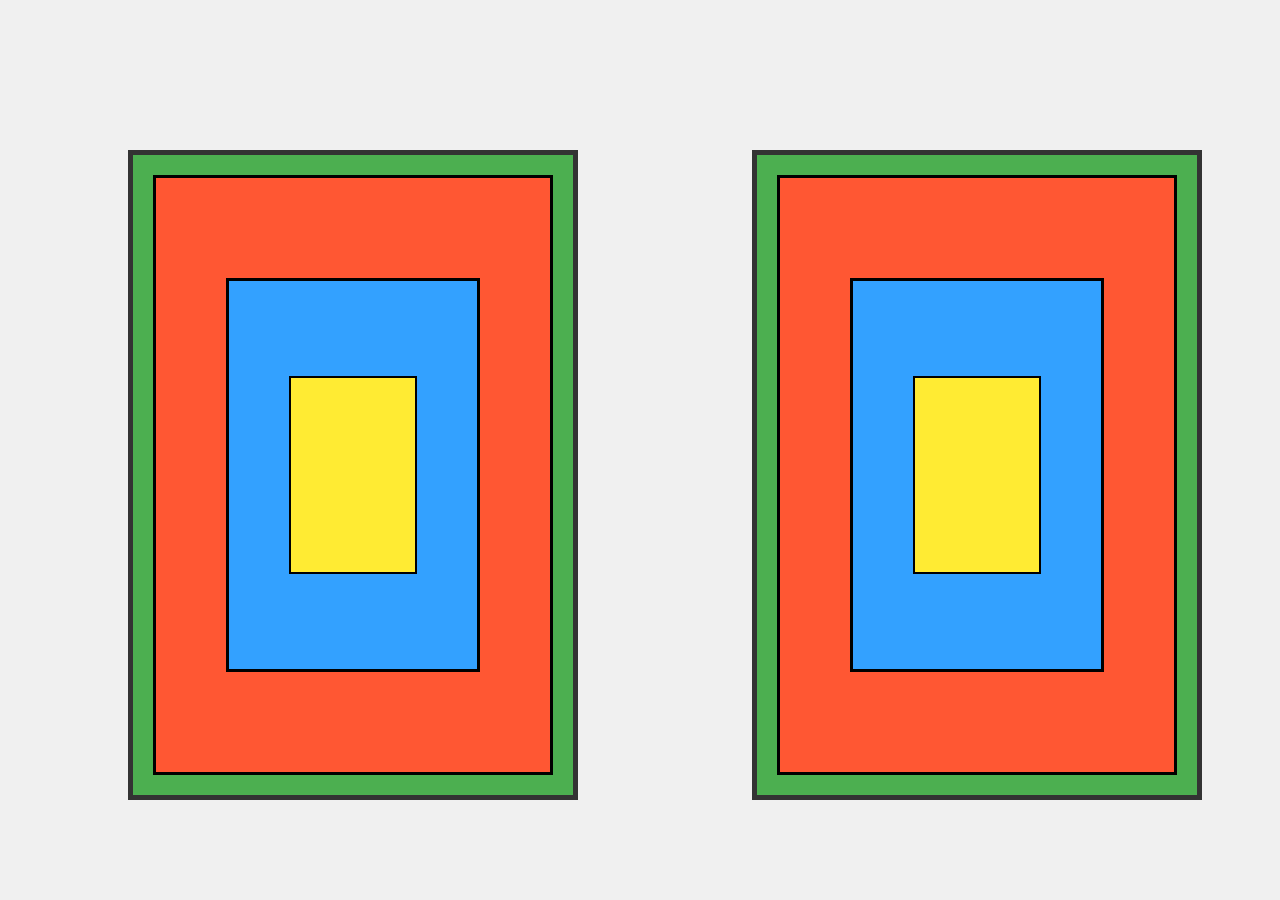
<file: portfolio/Modules/index.html>
<!DOCTYPE html>
<html lang="en">
<head>
    <meta charset="UTF-8">
    <meta name="viewport" content="width=device-width, initial-scale=1.0">
    <title>Nested Box Model</title>
    <link rel="stylesheet" href="styles.css">
</head>
<body>
    <div class="container">
        <!-- Left Box -->
        <div class="box left-box">
            <div class="outer-box">
                <!-- Large Box -->
                <div class="inner-box large-box">
                    <!-- Nested Medium Box -->
                    <div class="nested-box medium-nested-box">
                        <!-- Nested Small Box -->
                        <div class="nested-box small-nested-box"></div>
                    </div>
                </div>
            </div>
        </div>
        
        <!-- Right Box -->
        <div class="box right-box">
            <div class="outer-box">
                <!-- Large Box -->
                <div class="inner-box large-box">
                    <!-- Nested Medium Box -->
                    <div class="nested-box medium-nested-box">
                        <!-- Nested Small Box -->
                        <div class="nested-box small-nested-box"></div>
                    </div>
                </div>
            </div>
        </div>
    </div>
</body>
</html>
</file>
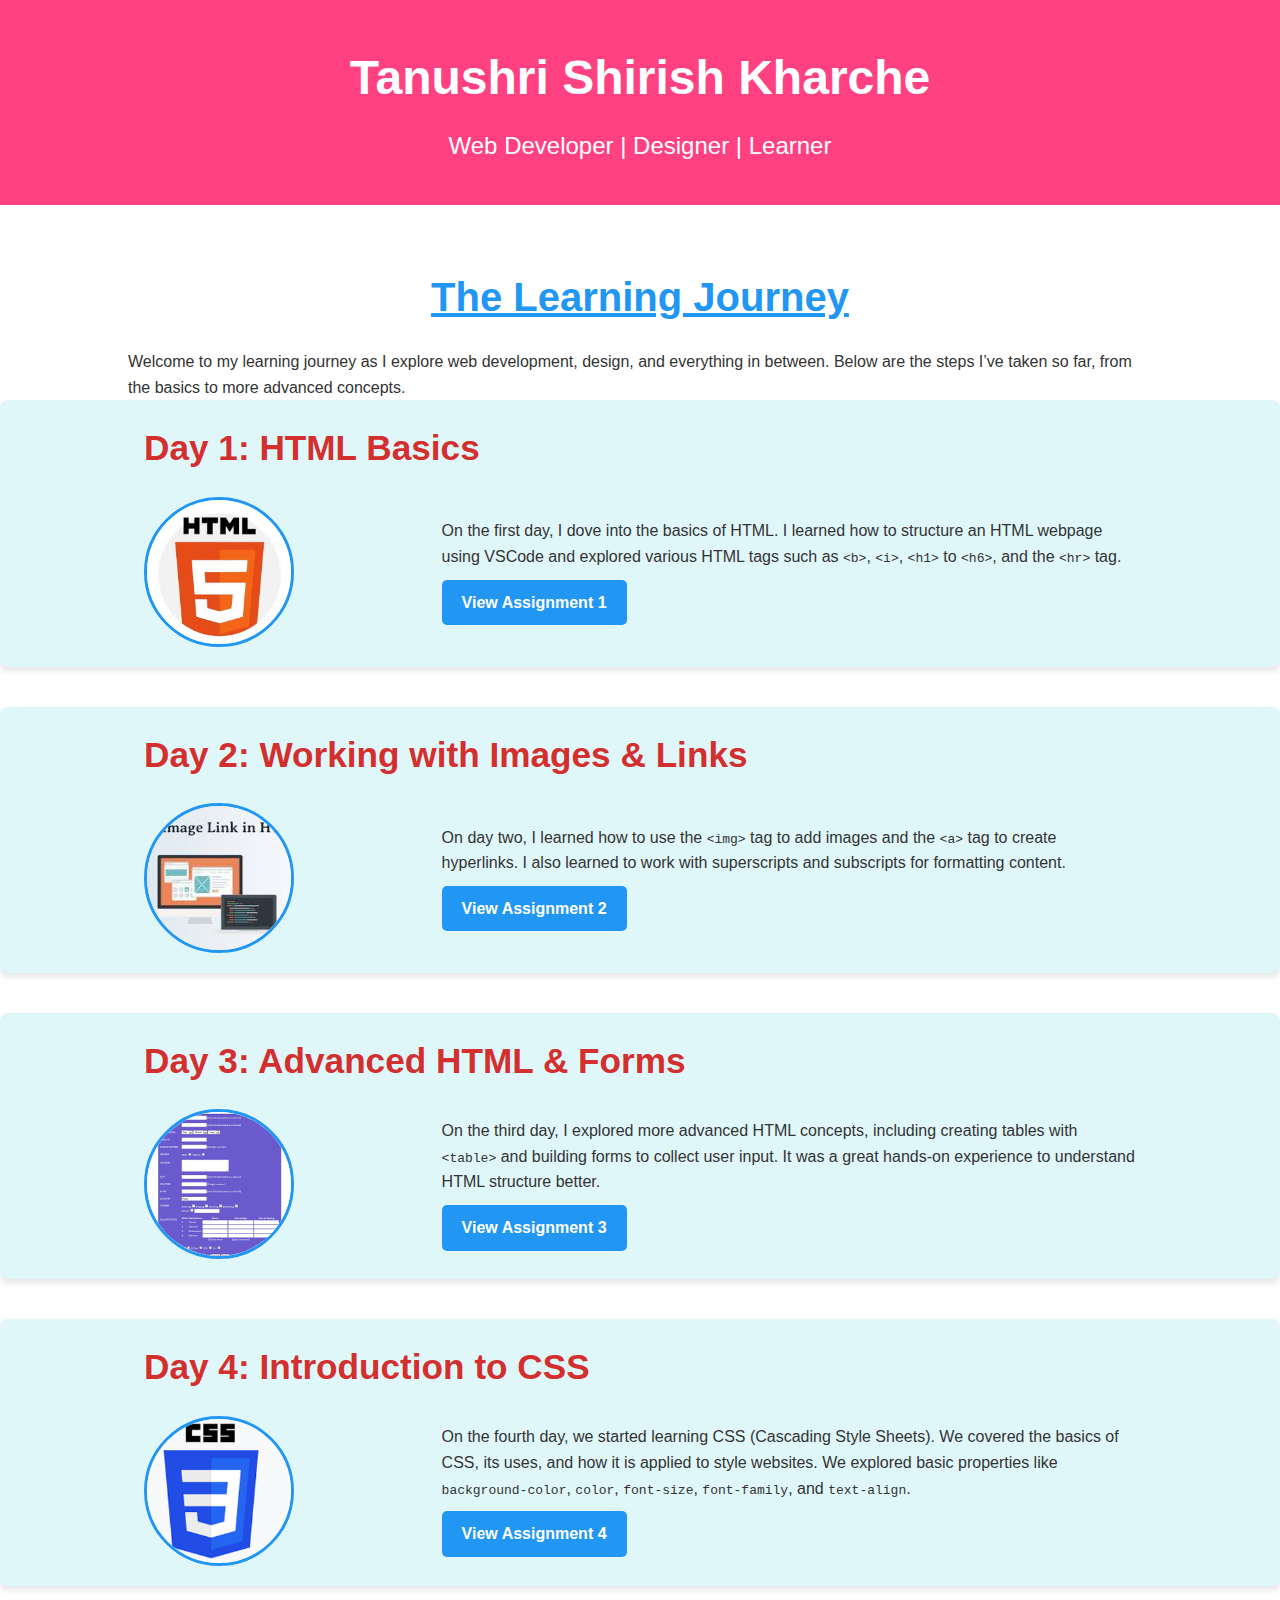
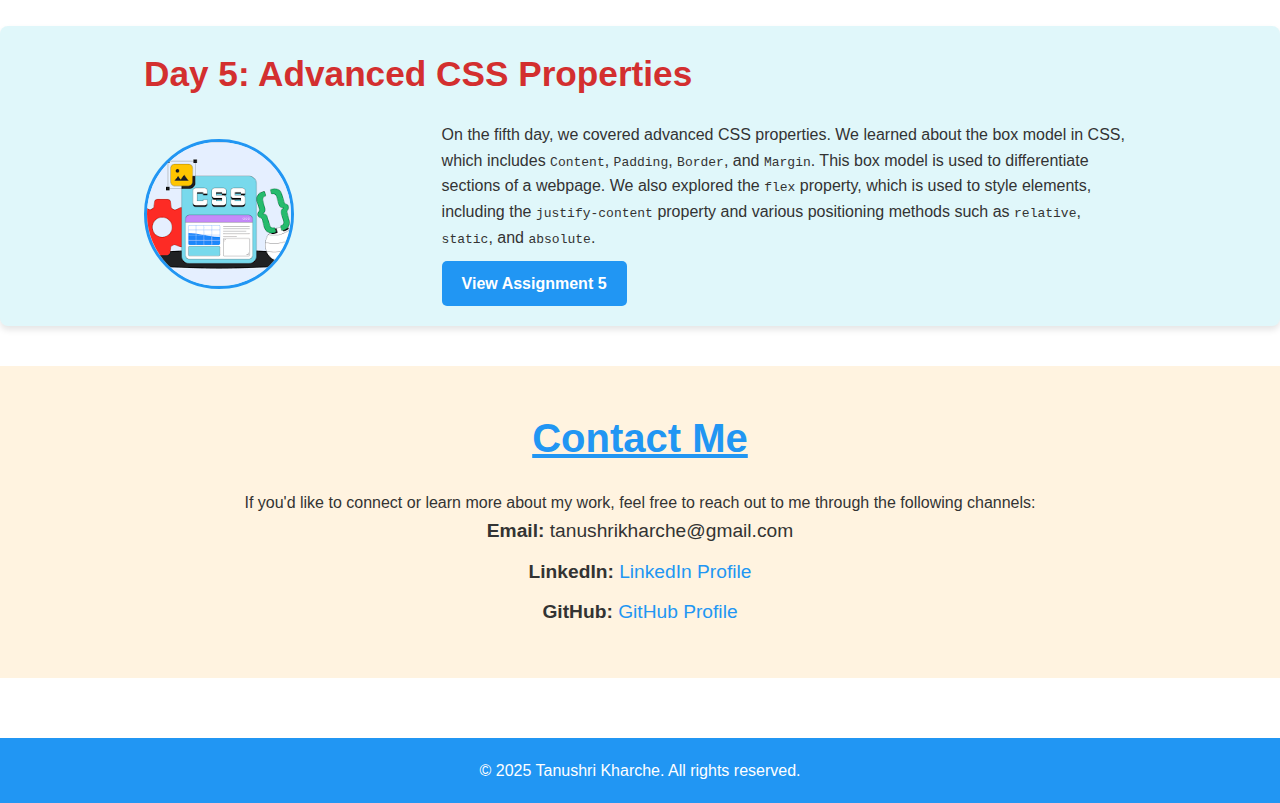
<file: portfolio/Portfolio.html>
<!DOCTYPE html>
<html lang="en">

<head>
    <meta charset="UTF-8">
    <meta name="viewport" content="width=device-width, initial-scale=1.0">
    <title>Tanushri Kharche - Learning Journey</title>
    <link rel="stylesheet" href="st.css">
</head>

<body>

    <!-- Header Section -->
    <header>
        <div class="container">
            <h1>Tanushri Shirish Kharche</h1>
            <p class="subtitle">Web Developer | Designer | Learner</p>
        </div>
    </header>

    <!-- Main Section -->
    <main class="learning-journey">
        <section class="intro">
            <div class="container">
                <h2 class="section-title">The Learning Journey</h2>
                <p class="intro-text">Welcome to my learning journey as I explore web development, design, and everything in between. Below are the steps I’ve taken so far, from the basics to more advanced concepts.</p>
            </div>
        </section>

        <!-- Day 1: Basics of HTML -->
        <section class="day-section">
            <div class="container">
                <h2 class="day-title">Day 1: HTML Basics</h2>
                <div class="day-content">
                    <img src=[data-uri] alt="Tanushri Kharche" class="profile-img">
                    <div class="day-description">
                        <p>On the first day, I dove into the basics of HTML. I learned how to structure an HTML webpage using VSCode and explored various HTML tags such as <code>&lt;b&gt;</code>, <code>&lt;i&gt;</code>, <code>&lt;h1&gt;</code> to <code>&lt;h6&gt;</code>, and the <code>&lt;hr&gt;</code> tag.</p>
                        <a href="./Modules/Assignment 1.html" class="assignment-link">View Assignment 1</a>
                    </div>
                </div>
            </div>
        </section>

        <!-- Day 2: Using Images and Links -->
        <section class="day-section">
            <div class="container">
                <h2 class="day-title">Day 2: Working with Images & Links</h2>
                <div class="day-content">
                    <img src="[data-uri]" class="profile-img">
                    <div class="day-description">
                        <p>On day two, I learned how to use the <code>&lt;img&gt;</code> tag to add images and the <code>&lt;a&gt;</code> tag to create hyperlinks. I also learned to work with superscripts and subscripts for formatting content.</p>
                        <a href="/Modules/Assignment 2.html" class="assignment-link">View Assignment 2</a>
                    </div>
                </div>
            </div>
        </section>

        <!-- Day 3: Advanced HTML Formatting -->
        <section class="day-section">
            <div class="container">
                <h2 class="day-title">Day 3: Advanced HTML & Forms</h2>
                <div class="day-content">
                    <img src="[data-uri]" alt="Day 3" class="profile-img">
                    <div class="day-description">
                        <p>On the third day, I explored more advanced HTML concepts, including creating tables with <code>&lt;table&gt;</code> and building forms to collect user input. It was a great hands-on experience to understand HTML structure better.</p>
                        <a href="./Modules/Assignment 5.html" class="assignment-link">View Assignment 3</a>
                    </div>
                </div>
            </div>
        </section>
        <!-- Day 4: Introduction to CSS -->
<section class="day-section">
    <div class="container">
        <h2 class="day-title">Day 4: Introduction to CSS</h2>
        <div class="day-content">
            <img src="[data-uri]" alt="Day 4" class="profile-img">
            <div class="day-description">
                <p>On the fourth day, we started learning CSS (Cascading Style Sheets). We covered the basics of CSS, its uses, and how it is applied to style websites. We explored basic properties like <code>background-color</code>, <code>color</code>, <code>font-size</code>, <code>font-family</code>, and <code>text-align</code>.</p>
                <a href="./Modules/index1.html" class="assignment-link">View Assignment 4</a>
            </div>
        </div>
    </div>
</section>

<!-- Day 5: Advanced CSS Properties -->
<section class="day-section">
    <div class="container">
        <h2 class="day-title">Day 5: Advanced CSS Properties</h2>
        <div class="day-content">
            <img src="[data-uri]" alt="Day 5" class="profile-img">
            <div class="day-description">
                <p>On the fifth day, we covered advanced CSS properties. We learned about the box model in CSS, which includes <code>Content</code>, <code>Padding</code>, <code>Border</code>, and <code>Margin</code>. This box model is used to differentiate sections of a webpage. We also explored the <code>flex</code> property, which is used to style elements, including the <code>justify-content</code> property and various positioning methods such as <code>relative</code>, <code>static</code>, and <code>absolute</code>.</p>
                <a href="./Modules/index.html" class="assignment-link">View Assignment 5</a>
            </div>
        </div>
    </div>
</section>


        <!-- Contact Information -->
        <section class="contact-info">
            <div class="container">
                <h2 class="section-title">Contact Me</h2>
                <p>If you'd like to connect or learn more about my work, feel free to reach out to me through the following channels:</p>
                <ul class="contact-list">
                    <li><strong>Email:</strong> tanushrikharche@gmail.com</li>
                    <li><strong>LinkedIn:</strong> <a href="https://in.linkedin.com/in/tanushri-kharche-3979a6313" target="_blank">LinkedIn Profile</a></li>
                    <li><strong>GitHub:</strong> <a href="https://github.com/TanushriKharche" target="_blank">GitHub Profile</a></li>
                </ul>
            </div>
        </section>
    </main>

    <!-- Footer Section -->
    <footer>
        <div class="container">
            <p>&copy; 2025 Tanushri Kharche. All rights reserved.</p>
        </div>
    </footer>

</body>

</html>
</file>
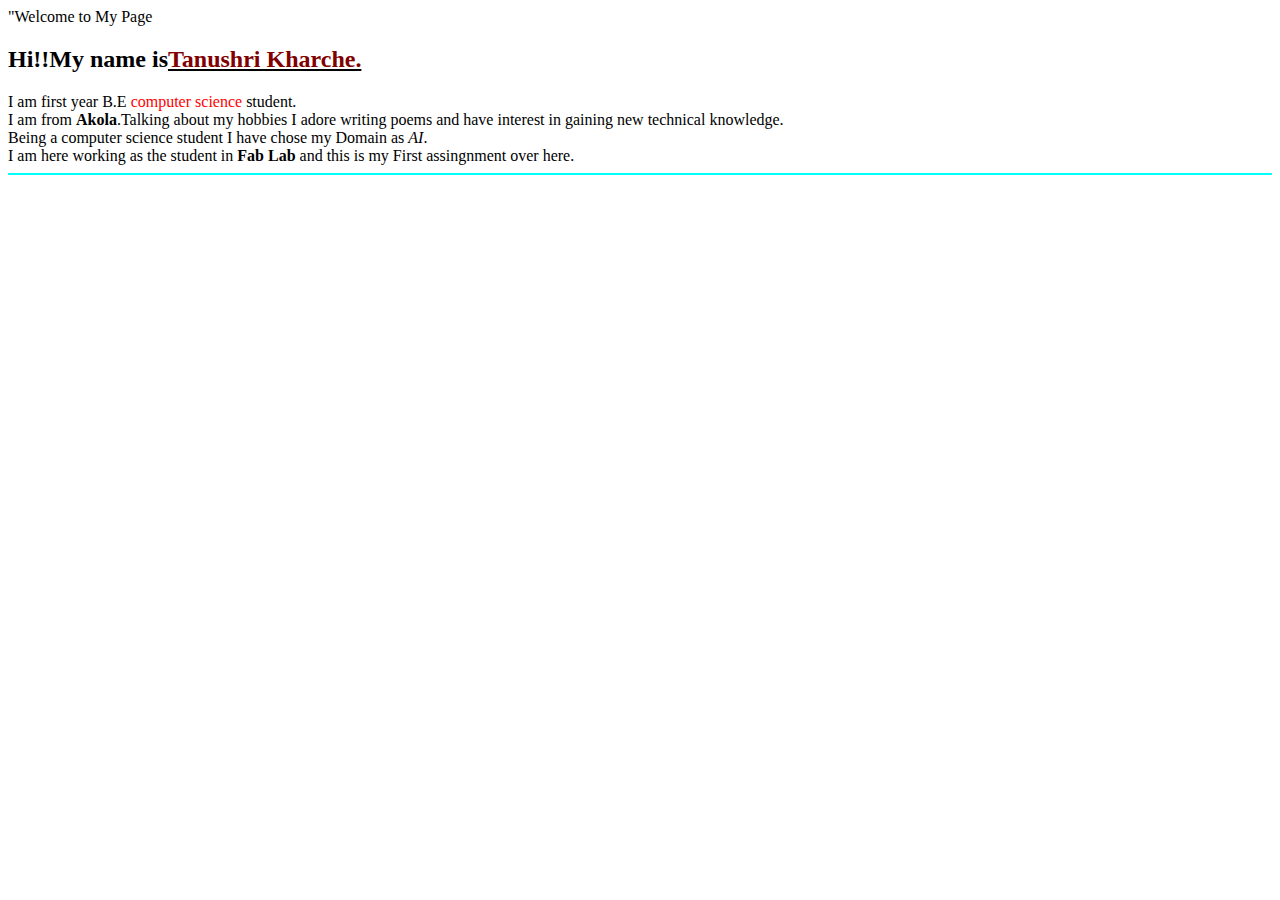
<file: portfolio/Modules/Assignment 1.html>
<html>
<head>"Welcome to My Page</head>
<title>"MY HTML Practice</title>
<body>
    <!--This is my first HTML webpage-->
    <h2>Hi!!My name is<u><font color="maroon">Tanushri Kharche.</font></u></h2>I am first year B.E <font color="red"> computer science </font> student.<br>I am from <b>Akola</b>.Talking about my hobbies I adore writing poems and have interest in gaining new technical knowledge.<br>Being a computer science student I have chose my Domain as <i>AI</i>.<br>I am here working as the student in <b>Fab Lab</b> and this is my First assingnment over here.
    <hr color="aqua">
</body>
</html>
</file>
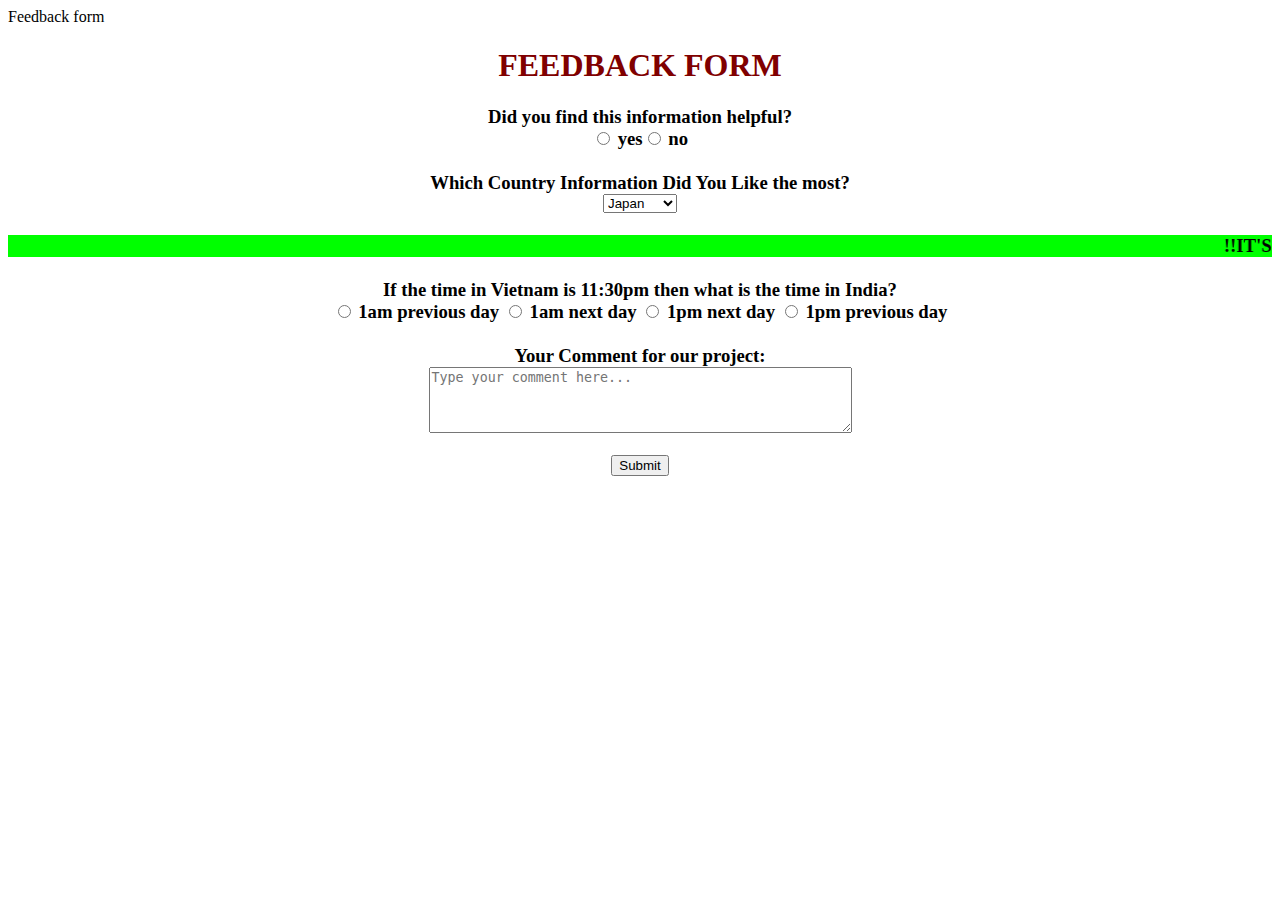
<file: portfolio/Modules/Assignment 5.html>
<html>
<head>
</title>Feedback form</title>
</head>
<body><center><b><h1><font color="maroon">FEEDBACK FORM</font></h1></b></center>
<form align="center">
<b><h3>Did you find this information helpful?</b><br><input type="radio" id="yes">
<label for="yes">yes</label><input type="radio" id="no">
<label for="no">no</label><br><br>
<b>Which Country Information Did You Like the most?<br>
<select>
<option>Japan</option>
<option>USA</option>
<option>Uk</option>
<option>Mexico</option>
<option>Brazil</option>
<option>France</option>
<option>Australia</option>
<option>Veitnam</option>
</select><br><br>
<marquee bgcolor="lime">!!IT'S TIME FOR QUIZ!!</marquee><br><br>
If the time in Vietnam is 11:30pm then what is the time in India?<br>
<input type="radio" id="1am previous day">
<label for="1am previous day">1am previous day</label>
<input type="radio" id="1am next day">
<label for="1am next day">1am next day</label>
<input type="radio" id="1pm next day">
<label for="1pm next day">1pm next day</label>
<input type="radio" id="1pm previous day">
<label for="no">1pm previous day</label><br><br>
<label for="comment">Your Comment for our project:</label><br>
        <textarea id="comment" name="comment" rows="4" cols="50" placeholder="Type your comment here..."></textarea><br><br>

        <input type="submit" value="Submit">
</file>
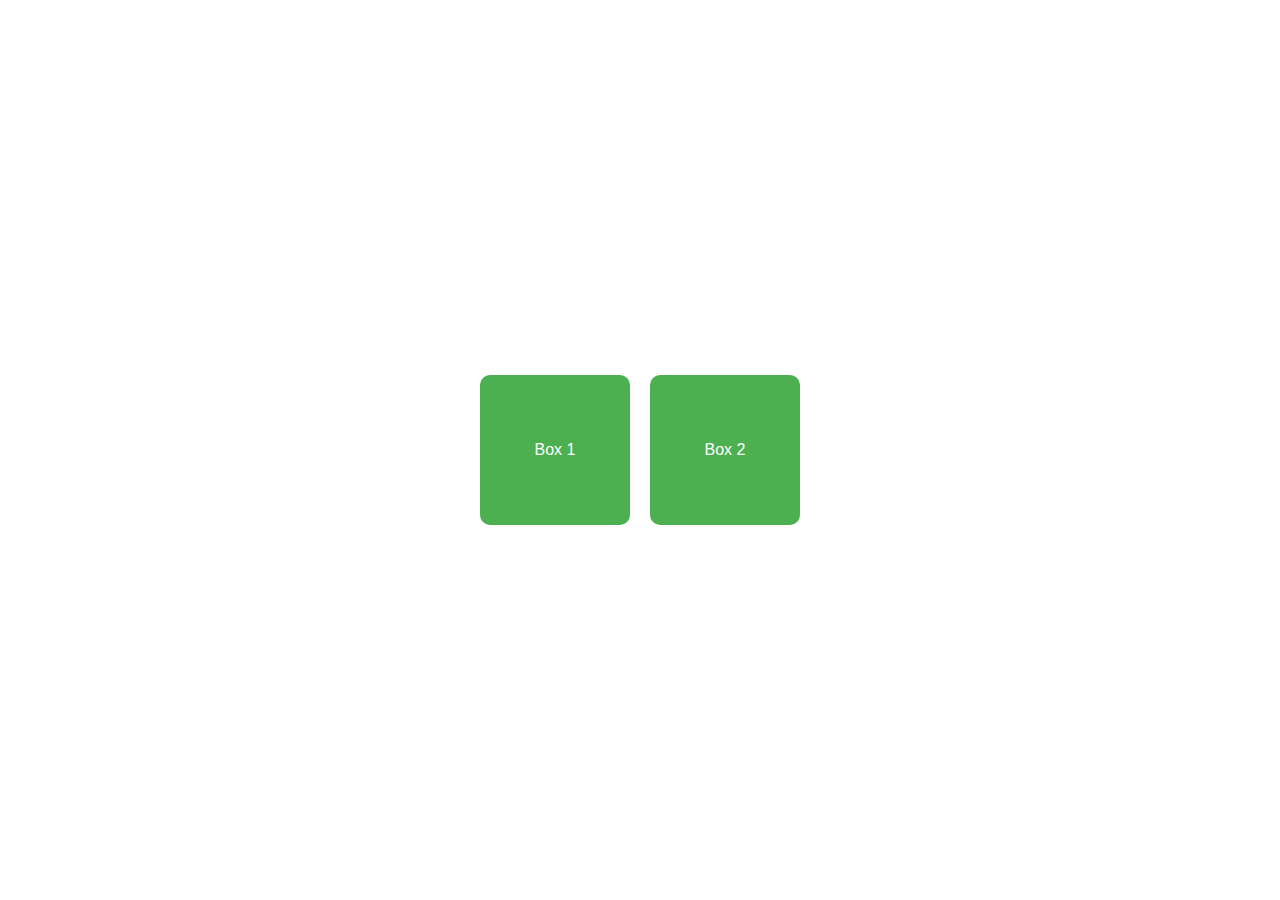
<file: portfolio/Modules/index1.html>
<!DOCTYPE html>
<html lang="en">
<head>
    <meta charset="UTF-8">
    <meta name="viewport" content="width=device-width, initial-scale=1.0">
    <title>Two Boxes Horizontally</title>
    <style>
        body {
    font-family: Arial, sans-serif;
    display: flex;
    justify-content: center;
    align-items: center;
    height: 100vh;
    margin: 0;
}

.container {
    display: flex;
    gap: 20px; /* Space between the boxes */
}

.box {
    width: 150px;
    height: 150px;
    background-color: #4CAF50;
    color: white;
    display: flex;
    justify-content: center;
    align-items: center;
    border-radius: 10px;
    text-align: center;
}

    </style>
</head>
<body>
    <div class="container">
        <div class="box">Box 1</div>
        <div class="box">Box 2</div>
    </div>
</body>
</html>
</file>
<file: portfolio/Modules/styles.css>
/* General styling for body */
body {
    display: flex;
    justify-content: center;
    align-items: center;
    height: 100vh;
    margin: 0;
    background-color: #f0f0f0;
}

/* Container for left and right boxes */
.container {
    display: flex;
    justify-content: space-between;
    width: 80%;
}

/* Common box styling */
.box {
    width: 400px;
    height: 600px;
}

/* Outer box */
.outer-box {
    display: flex;
    justify-content: center; 
    align-items: center; 
    width: 100%;
    height: 100%;
    background-color: #4CAF50; /* Green */
    padding: 20px;
    border: 5px solid #333;
}

/* Inner boxes - Base styling for all */
.inner-box {
    width: 100%;
    height: 100%;
    padding: 20px;
    box-sizing: border-box;
    border: 3px solid #000;
}

/* Box 1 (Large box) */
.large-box {
    background-color: #FF5733; /* Red */
    display: flex;
    justify-content: center;
    align-items: center;
    position: relative;
}

/* Nested Medium Box */
.medium-nested-box {
    background-color: #33A1FF; /* Blue */
    width: 70%; /* Smaller width */
    height: 70%; /* Smaller height */
    display: flex;
    justify-content: center;
    align-items: center;
    border: 3px solid #000;
}

/* Nested Small Box */
.small-nested-box {
    background-color: #FFEB33; /* Yellow */
    width: 50%; /* Smaller width */
    height: 50%; /* Smaller height */
    border: 2px solid #000;
}

/* Left and right side box styling */
.left-box {
    background-color: #FFD700; /* Gold */
}

.right-box {
    background-color: #FF1493; /* Deep Pink */
}
</file>
<file: portfolio/st.css>
/* Reset some basic styles */
* {
    margin: 0;
    padding: 0;
    box-sizing: border-box;
}

/* General styling for body */
body {
    font-family: 'Arial', sans-serif;
    background-color: #f8f8f8;
    color: #333;
    line-height: 1.6;
    padding: 0;
}

/* Header styling */
header {
    background-color: #ff4081;
    color: white;
    padding: 40px 0;
    text-align: center;
}

header h1 {
    font-size: 3em;
    margin-bottom: 10px;
}

header .subtitle {
    font-size: 1.5em;
    font-weight: lighter;
}

/* Container for better control over page content */
.container {
    width: 80%;
    margin: 0 auto;
}

/* Section Titles */
.section-title {
    font-size: 2.5em;
    color: #2196f3;
    margin-bottom: 20px;
    text-align: center;
    text-decoration: underline;
}

/* Styling for learning journey sections */
.learning-journey {
    padding: 60px 0;
    background-color: #ffffff;
}

.day-section {
    margin-bottom: 40px;
    background-color: #e0f7fa;
    padding: 20px;
    border-radius: 8px;
    box-shadow: 0 4px 6px rgba(0, 0, 0, 0.1);
}

.day-title {
    font-size: 2.2em;
    color: #d32f2f;
}

.day-content {
    display: flex;
    justify-content: space-between;
    align-items: center;
    margin-top: 20px;
}

.profile-img {
    width: 150px;
    height: 150px;
    border-radius: 50%;
    border: 3px solid #2196f3;
    object-fit: cover;
}

.day-description {
    width: 70%;
}

.assignment-link {
    display: inline-block;
    margin-top: 10px;
    padding: 10px 20px;
    background-color: #2196f3;
    color: white;
    text-decoration: none;
    border-radius: 5px;
    font-weight: bold;
}

.assignment-link:hover {
    background-color: #1976d2;
}

/* Contact Info */
.contact-info {
    background-color: #fff3e0;
    padding: 40px 0;
    text-align: center;
}

.contact-info ul {
    list-style: none;
    padding: 0;
}

.contact-info li {
    font-size: 1.2em;
    margin-bottom: 10px;
}

.contact-info a {
    color: #2196f3;
    text-decoration: none;
}

.contact-info a:hover {
    text-decoration: underline;
}

/* Footer styling */
footer {
    background-color: #2196f3;
    color: white;
    padding: 20px 0;
    text-align: center;
}

/* Responsive Design */
@media (max-width: 768px) {
    .day-content {
        flex-direction: column;
        align-items: center;
    }

    .profile-img {
        width: 100px;
        height: 100px;
    }

    .day-description {
        width: 100%;
        margin-top: 10px;
    }
}
</file>
